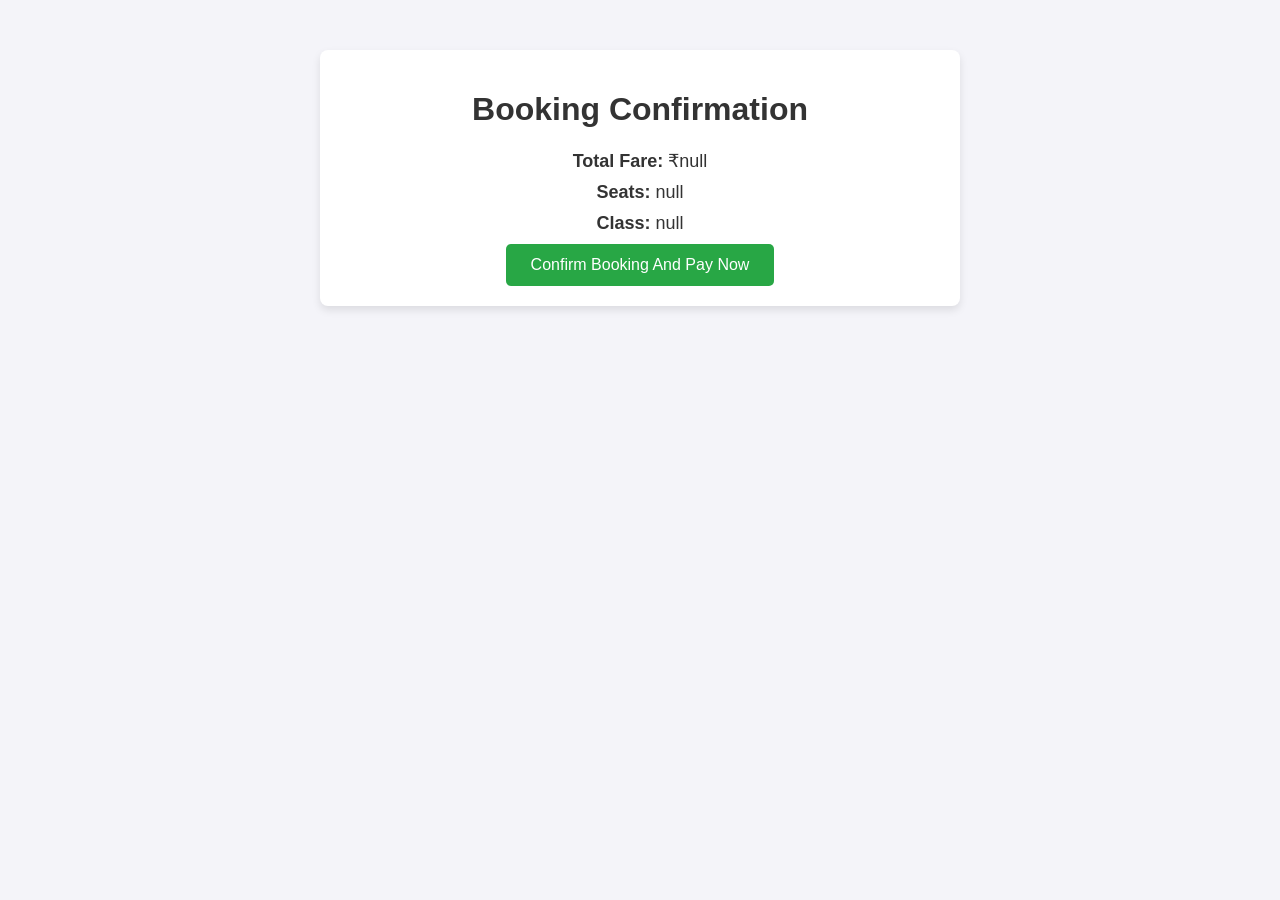
<file: fare-confirmation.html>
<!DOCTYPE html>
<html lang="en">
<head>
    <meta charset="UTF-8">
    <meta name="viewport" content="width=device-width, initial-scale=1.0">
    <title>Booking Confirmation</title>
    <link rel="stylesheet" href="form-confirm-styles.css">
</head>
<body>

<div class="confirmation-container">
    <h1>Booking Confirmation</h1>
    <div id="booking-details">
        <!-- The details will be dynamically added here -->
    </div>
</div>

<script>
    // Function to get URL parameters
    function getUrlParams() {
        const urlParams = new URLSearchParams(window.location.search);
        return {
            totalFare: urlParams.get('totalFare'),
            seats: urlParams.get('seats'),
            trainClass: urlParams.get('trainClass')
        };
    }

    // Display the booking details
    const bookingDetails = getUrlParams();
    document.getElementById('booking-details').innerHTML = `
        <p><strong>Total Fare:</strong> ₹${bookingDetails.totalFare}</p>
        <p><strong>Seats:</strong> ${bookingDetails.seats}</p>
        <p><strong>Class:</strong> ${bookingDetails.trainClass}</p>
        <button onclick="confirmBooking()">Confirm Booking And Pay Now</button>
    `;

    function confirmBooking() {
        alert('Booking confirmed!');
        window.location.href = 'payment-page.html'; // Redirect to home page after booking confirmation
    }
</script>

</body>
</html>
</file>
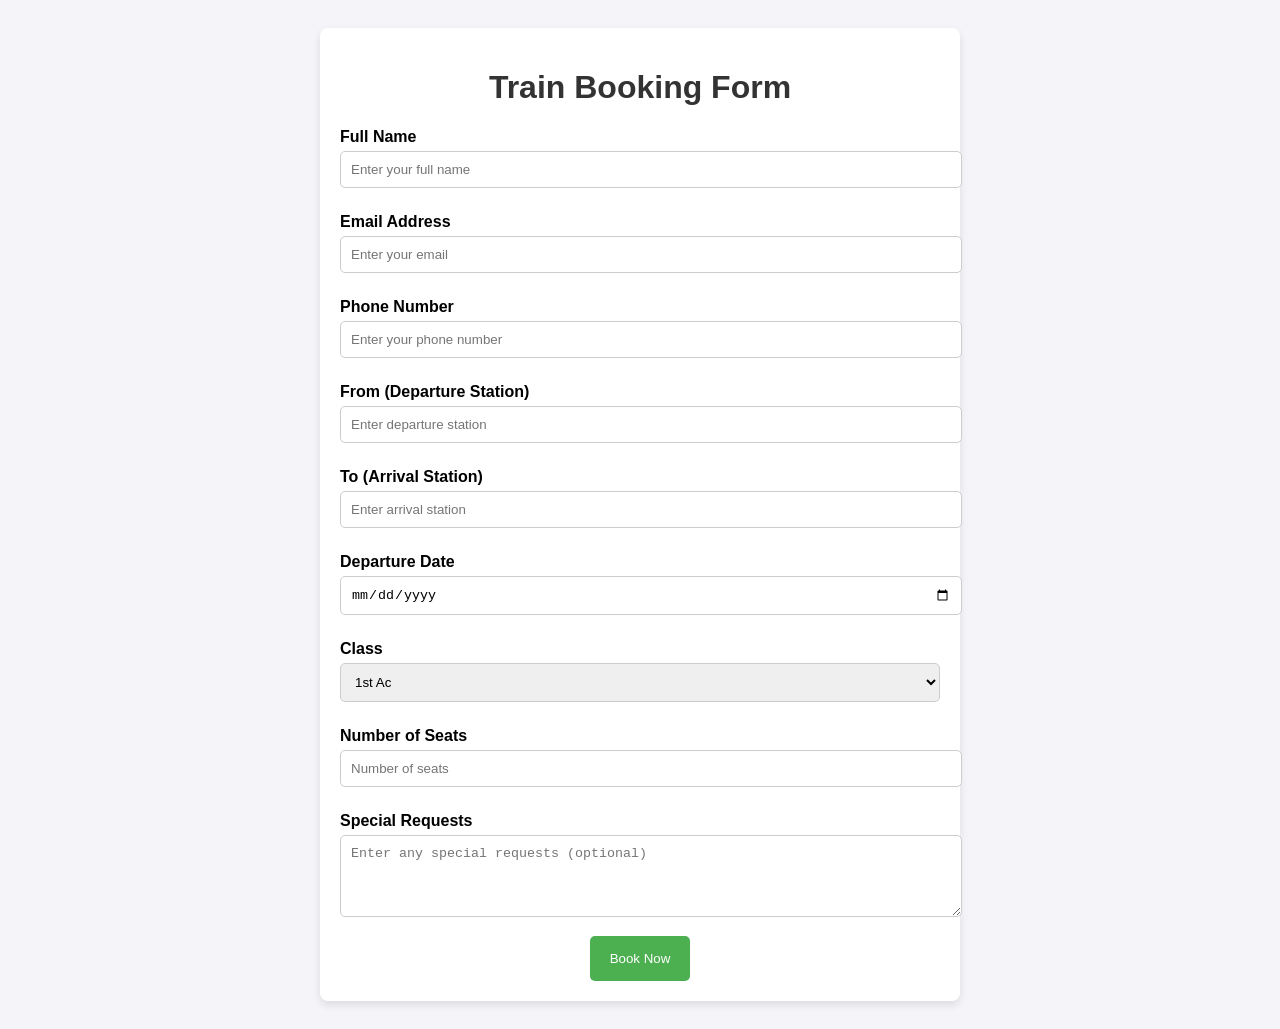
<file: form-page.html>
<!DOCTYPE html>
<html lang="en">
<head>
    <meta charset="UTF-8">
    <meta name="viewport" content="width=device-width, initial-scale=1.0">
    <title>Train Booking Form</title>
    <link rel="stylesheet" href="form-styles.css">
</head>
<body>

<div class="form-container">
    <h1>Train Booking Form</h1>
    <form id="train-booking-form">
        <label for="name">Full Name</label>
        <input type="text" id="name" name="name" required placeholder="Enter your full name">

        <label for="email">Email Address</label>
        <input type="email" id="email" name="email" required placeholder="Enter your email">

        <label for="phone">Phone Number</label>
        <input type="tel" id="phone" name="phone" required placeholder="Enter your phone number">

        <label for="from-station">From (Departure Station)</label>
        <input type="text" id="from-station" name="from_station" required placeholder="Enter departure station">

        <label for="to-station">To (Arrival Station)</label>
        <input type="text" id="to-station" name="to_station" required placeholder="Enter arrival station">

        <label for="departure-date">Departure Date</label>
        <input type="date" id="departure-date" name="departure_date" required>

        <label for="train-class">Class</label>
        <select id="train-class" name="train_class" required>
            <option value="economy">1st Ac</option>
            <option value="business">2nd Ac</option>
            <option value="first-class">3rd Ac</option>
            <option value="sleeper">Sleeper</option>
            <option value="general">General</option>
        </select>

        <label for="seats">Number of Seats</label>
        <input type="number" id="seats" name="seats" required min="1" max="10" placeholder="Number of seats">

        <label for="special-request">Special Requests</label>
        <textarea id="special-request" name="special_request" rows="4" placeholder="Enter any special requests (optional)"></textarea>

        <div class="button-container">
            <button type="submit" class="submit-btn">Book Now</button>
        </div>
    </form>
</div>

<script>
    // Train fare data (for example purposes, actual fares may vary)
    const trainFares = {
        economy: 1500,
        business: 2500,
        'first-class': 3500,
        sleeper: 500,
        general: 200
    };

    document.getElementById('train-booking-form').addEventListener('submit', function (e) {
        e.preventDefault();

        const name = document.getElementById('name').value;
        const email = document.getElementById('email').value;
        const phone = document.getElementById('phone').value;
        const fromStation = document.getElementById('from-station').value;
        const toStation = document.getElementById('to-station').value;
        const departureDate = document.getElementById('departure-date').value;
        const trainClass = document.getElementById('train-class').value;
        const seats = parseInt(document.getElementById('seats').value);
        const specialRequest = document.getElementById('special-request').value;

        if (!seats || seats <= 0) {
            alert('Please select a valid number of seats.');
            return;
        }

        // Calculate total fare
        const farePerSeat = trainFares[trainClass];
        if (!farePerSeat) {
            alert('Invalid train class selected.');
            return;
        }

        const totalFare = farePerSeat * seats;

        // Redirect to fare confirmation page with the calculated fare
        const farePageUrl = `fare-confirmation.html?totalFare=${totalFare}&seats=${seats}&trainClass=${trainClass}`;
        window.location.href = farePageUrl;

        
    });
</script>

</body>
</html>
</file>
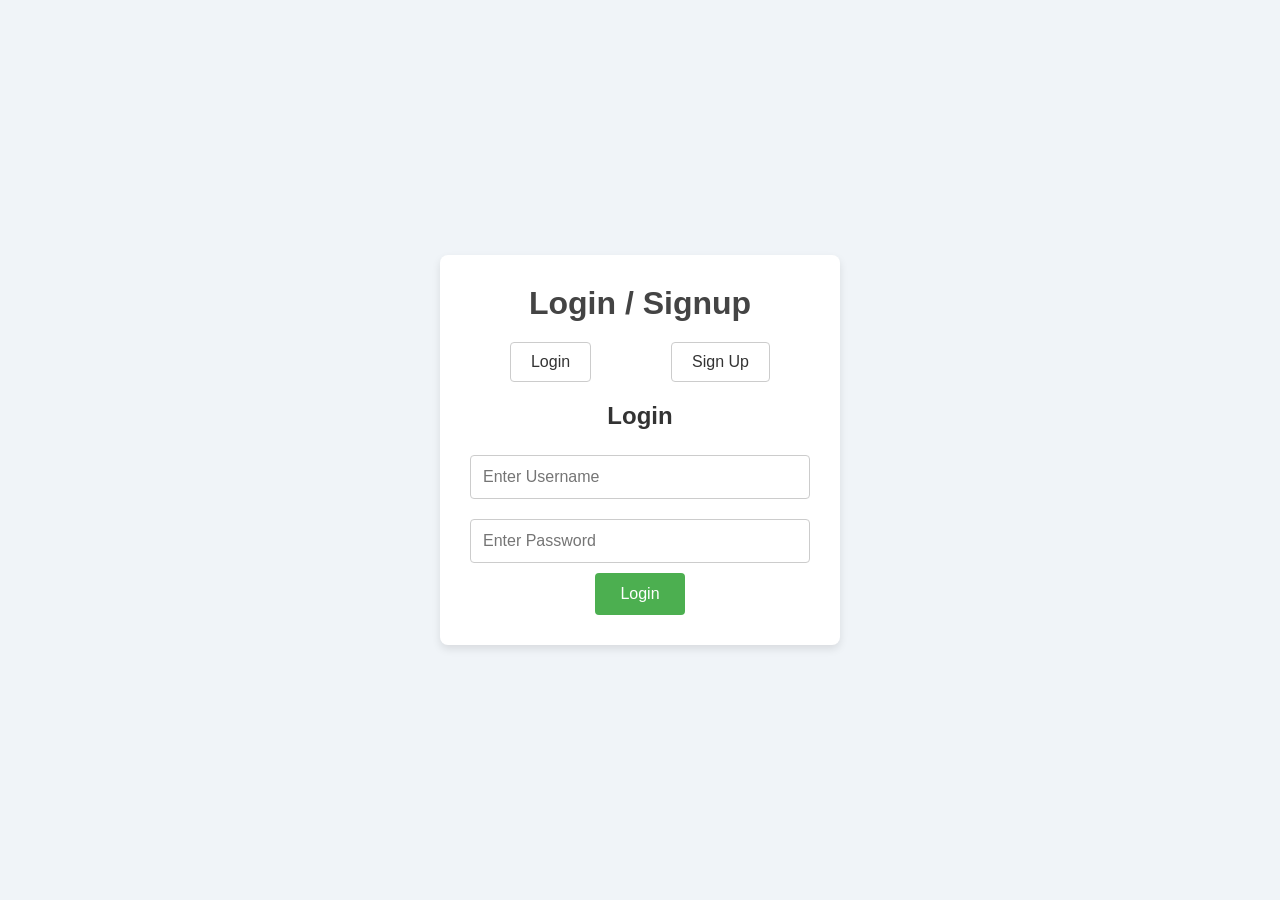
<file: login-signup.html>
<!DOCTYPE html>
<html lang="en">
<head>
    <meta charset="UTF-8">
    <meta name="viewport" content="width=device-width, initial-scale=1.0">
    <title>Login / Signup</title>
    <link rel="stylesheet" href="loginstyle.css"> <!-- Link your CSS file here -->
</head>
<body>
    <div class="container">
        <h2>Login / Signup</h2>
        <div id="auth-tabs">
            <button onclick="showLogin()">Login</button>
            <button onclick="showSignup()">Sign Up</button>
        </div>
        
        <div id="login-form" style="display: none;">
            <h3>Login</h3>
            <input type="text" id="login-username" placeholder="Enter Username">
            <input type="password" id="login-password" placeholder="Enter Password">
            <button onclick="login()">Login</button>
        </div>

        <div id="signup-form" style="display: none;">
            <h3>Sign Up</h3>
            <input type="text" id="signup-username" placeholder="Enter Username">
            <input type="password" id="signup-password" placeholder="Enter Password">
            <button onclick="signup()">Sign Up</button>
        </div>
    </div>

    <script>
        // Toggle between Login and Signup forms
        function showLogin() {
            document.getElementById("login-form").style.display = "block";
            document.getElementById("signup-form").style.display = "none";
        }

        function showSignup() {
            document.getElementById("signup-form").style.display = "block";
            document.getElementById("login-form").style.display = "none";
        }

        // Login Function
        function login() {
            const username = document.getElementById("login-username").value;
            const password = document.getElementById("login-password").value;
            
            if (!username || !password) {
                alert("Please enter valid credentials!");
                return;
            }

            alert(`Welcome, ${username}! You are now logged in.`);
            window.location.href = 'index.html'; // Redirect back to the home page
        }

        // Signup Function
        function signup() {
            const username = document.getElementById("signup-username").value;
            const password = document.getElementById("signup-password").value;
            
            if (!username || !password) {
                alert("Please enter valid information!");
                return;
            }

            alert("Account created successfully!");
            window.location.href = 'index.html'; // Redirect back to the home page
        }

        // Show Login by default when the page loads
        showLogin();
    </script>
</body>
</html>
</file>
<file: form-confirm-styles.css>
/* General Body Styles */
body {
    font-family: Arial, sans-serif;
    margin: 0;
    padding: 0;
    background-color: #f4f4f9;
}

/* Form Container */
.form-container {
    width: 100%;
    max-width: 600px;
    margin: 50px auto;
    padding: 20px;
    background-color: white;
    border-radius: 8px;
    box-shadow: 0 4px 8px rgba(0, 0, 0, 0.1);
}

/* Title */
h1 {
    text-align: center;
    color: #333;
}

/* Input Fields */
input[type="text"],
input[type="email"],
input[type="tel"],
input[type="date"],
select,
textarea {
    width: 100%;
    padding: 10px;
    margin: 10px 0;
    border: 1px solid #ccc;
    border-radius: 5px;
    box-sizing: border-box;
    font-size: 16px;
    background-color: #f9f9f9;
}

input[type="number"] {
    width: 100%;
    padding: 10px;
    margin: 10px 0;
    border: 1px solid #ccc;
    border-radius: 5px;
    font-size: 16px;
}

input[type="number"]:focus,
input[type="text"]:focus,
input[type="email"]:focus,
input[type="tel"]:focus,
input[type="date"]:focus,
select:focus,
textarea:focus {
    border-color: #007BFF;
    outline: none;
}

/* Label Styles */
label {
    font-size: 14px;
    color: #555;
    margin-bottom: 5px;
    display: block;
}

/* Button Container */
.button-container {
    text-align: center;
}

/* Submit Button */
.submit-btn {
    background-color: #007BFF;
    color: white;
    padding: 12px 25px;
    border: none;
    border-radius: 5px;
    font-size: 16px;
    cursor: pointer;
    transition: background-color 0.3s ease;
}

.submit-btn:hover {
    background-color: #0056b3;
}

/* Textarea */
textarea {
    resize: vertical;
    min-height: 100px;
}

/* Confirmation Page Styles */
.confirmation-container {
    width: 100%;
    max-width: 600px;
    margin: 50px auto;
    padding: 20px;
    background-color: white;
    border-radius: 8px;
    box-shadow: 0 4px 8px rgba(0, 0, 0, 0.1);
    text-align: center;
}

.confirmation-container p {
    font-size: 18px;
    margin: 10px 0;
    color: #333;
}

button {
    background-color: #28a745;
    color: white;
    padding: 12px 25px;
    border: none;
    border-radius: 5px;
    font-size: 16px;
    cursor: pointer;
    transition: background-color 0.3s ease;
}

button:hover {
    background-color: #218838;
}

/* Mobile Responsiveness */
@media (max-width: 768px) {
    .form-container,
    .confirmation-container {
        padding: 15px;
        margin: 20px;
    }

    .submit-btn,
    button {
        width: 100%;
        font-size: 18px;
    }
}
</file>
<file: form-styles.css>
body {
    font-family: Arial, sans-serif;
    background-color: #f4f4f9;
    padding: 20px;
}

.form-container {
    max-width: 600px;
    margin: 0 auto;
    background-color: #ffffff;
    padding: 20px;
    border-radius: 8px;
    box-shadow: 0 4px 8px rgba(0, 0, 0, 0.1);
}

h1 {
    text-align: center;
    color: #333;
}

label {
    display: block;
    margin: 10px 0 5px;
    font-weight: bold;
}

input, select, textarea {
    width: 100%;
    padding: 10px;
    margin-bottom: 15px;
    border: 1px solid #ccc;
    border-radius: 5px;
}

.button-container {
    text-align: center;
}

.submit-btn {
    background-color: #4CAF50;
    color: white;
    padding: 15px 20px;
    border: none;
    border-radius: 5px;
    cursor: pointer;
}

.submit-btn:hover {
    background-color: #45a049;
}
</file>
<file: loginstyle.css>
/* General Reset */
* {
    margin: 0;
    padding: 0;
    box-sizing: border-box;
}

/* Body and Container */
body {
    font-family: 'Arial', sans-serif;
    background-color: #f0f4f8;
    display: flex;
    justify-content: center;
    align-items: center;
    height: 100vh;
    color: #333;
}

.container {
    background-color: #ffffff;
    padding: 30px;
    border-radius: 8px;
    box-shadow: 0 4px 8px rgba(0, 0, 0, 0.1);
    width: 100%;
    max-width: 400px;
    text-align: center;
}

h2 {
    font-size: 2rem;
    color: #444;
    margin-bottom: 20px;
}

/* Buttons Styling */
button {
    background-color: #4CAF50;
    color: #fff;
    border: none;
    padding: 12px 25px;
    font-size: 1rem;
    border-radius: 4px;
    cursor: pointer;
    transition: background-color 0.3s;
}

button:hover {
    background-color: #45a049;
}

/* Form Inputs */
input[type="text"],
input[type="password"] {
    width: 100%;
    padding: 12px;
    margin: 10px 0;
    border: 1px solid #ccc;
    border-radius: 4px;
    font-size: 1rem;
    outline: none;
    transition: border-color 0.3s;
}

input[type="text"]:focus,
input[type="password"]:focus {
    border-color: #4CAF50;
}

/* Auth Tabs */
#auth-tabs {
    display: flex;
    justify-content: space-around;
    margin-bottom: 20px;
}

#auth-tabs button {
    padding: 10px 20px;
    font-size: 1rem;
    background-color: #fff;
    color: #333;
    border: 1px solid #ccc;
    border-radius: 4px;
    cursor: pointer;
    transition: background-color 0.3s;
}

#auth-tabs button:hover {
    background-color: #f4f4f4;
}

#auth-tabs button:active {
    background-color: #ddd;
}

/* Forms Styling */
#login-form, #signup-form {
    display: none;
}

#login-form.active, #signup-form.active {
    display: block;
}

/* Form Header */
h3 {
    margin-bottom: 15px;
    font-size: 1.5rem;
    color: #333;
}

/* Utility */
a {
    text-decoration: none;
    color: #4CAF50;
}

a:hover {
    text-decoration: underline;
}

/* Responsive Design */
@media screen and (max-width: 480px) {
    .container {
        padding: 20px;
        width: 90%;
    }

    h2 {
        font-size: 1.5rem;
    }

    button, input[type="text"], input[type="password"] {
        font-size: 0.9rem;
    }
}
</file>
